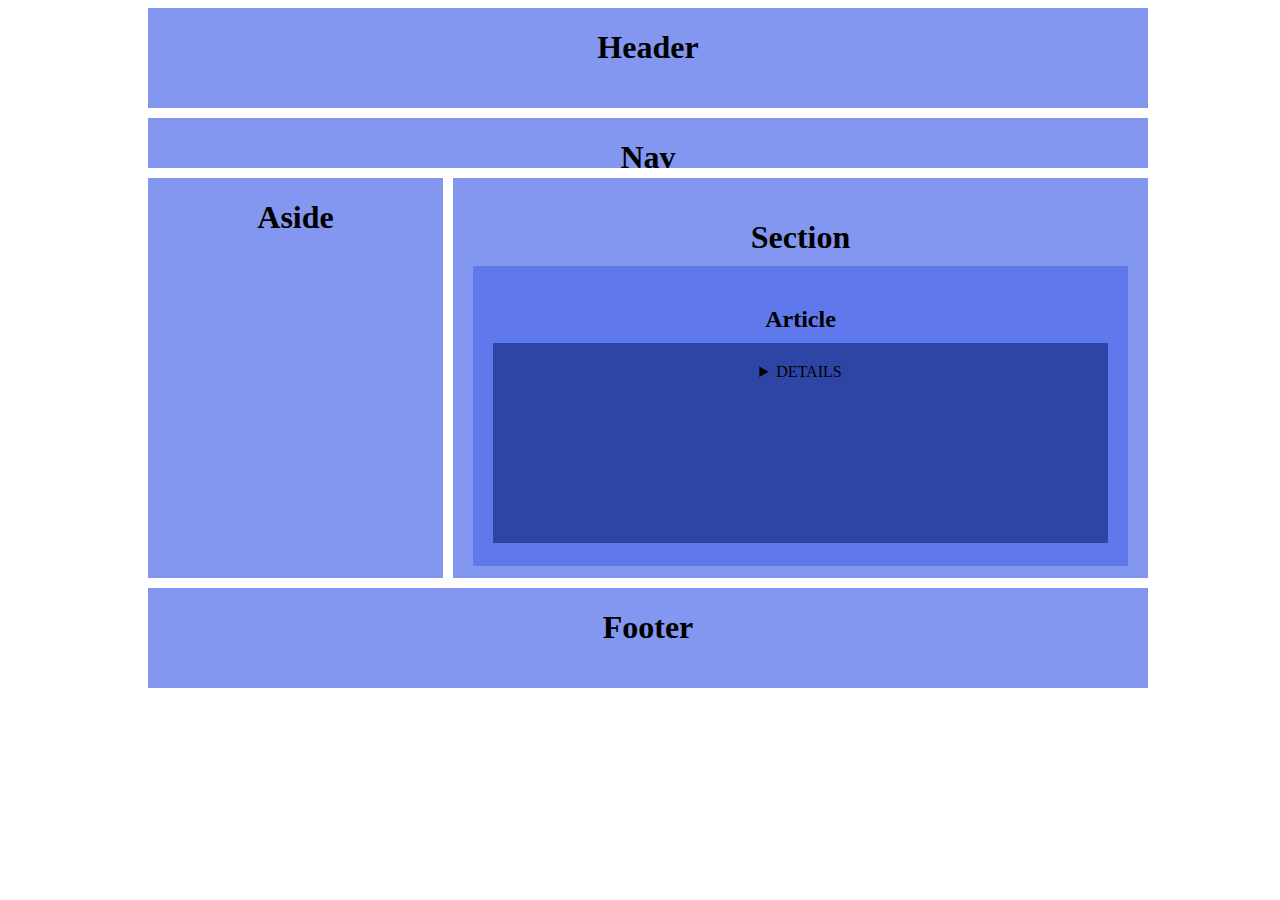
<file: TP1.2/index.html>
<html lang="en">
	<head>
		<meta charset="UTF-8" />
		<meta name="viewport" content="width=device-width, initial-scale=1.0" />
		<link rel="stylesheet" href="style.css" />
		<title>Trabajo Practico 1.2</title>
	</head>

	<body>
		<div class="wrapper">
			<header><h1>Header</h1></header>

			<nav><h1>Nav</h1></nav>

			<aside>
				<h1>Aside</h1>
			</aside>

			<section>
				<h1>Section</h1>

				<article>
					<h2>Article</h2>

					<details>
						<summary>DETAILS</summary>
						<p>summary</p>
					</details>
				</article>
			</section>

			<footer><h1>Footer</h1></footer>
		</div>
	</body>
</html>
</file>
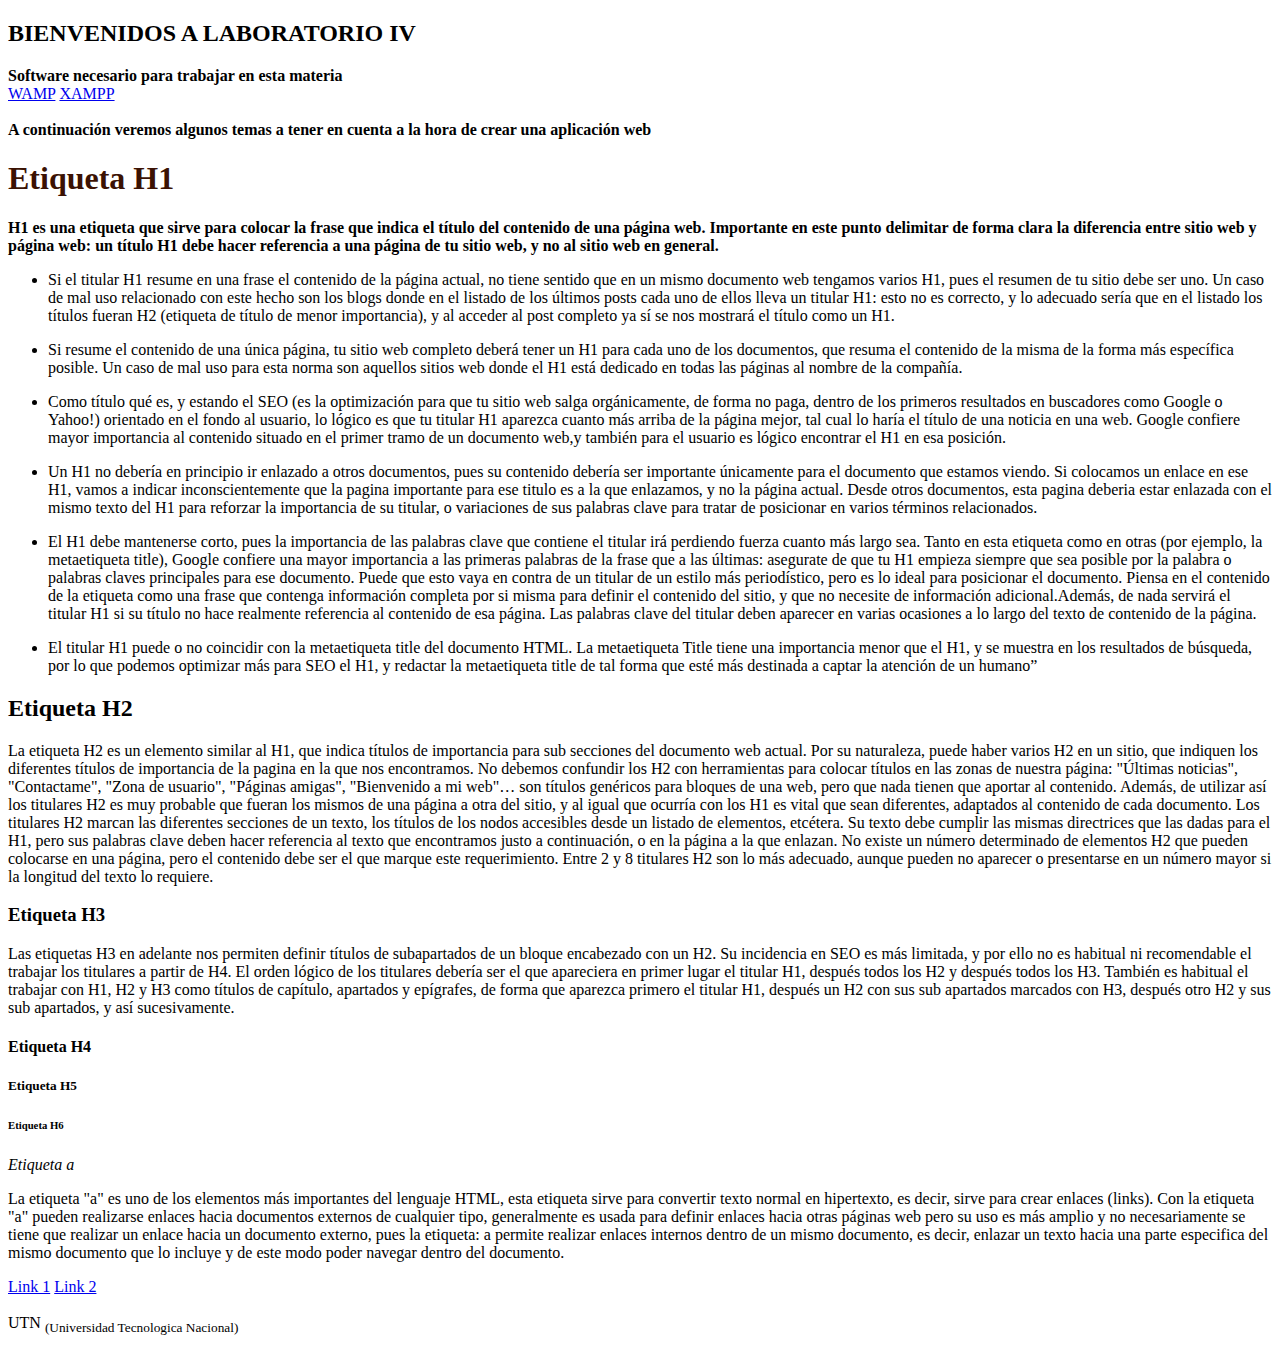
<file: TP1/index.html>
<!DOCTYPE html>

<html>
	<head>
		<meta charset="utf-8" />
		<title>LABORATORIO IV 202-?-</title>
		<style>
			h1 {
				color: rgb(59, 18, 3);
			}
		</style>
	</head>

	<header>
		<h2>BIENVENIDOS A LABORATORIO IV</h2>
	</header>

	<nav>
		<strong>
			Software necesario para trabajar en esta materia
		</strong>
		<br />
		<a href="http://www.wampserver.com/en/"> WAMP</a>
		<a href="https://www.apachefriends.org/index.html"> XAMPP</a>
	</nav>
	<br />
	<body>
		<script src="" async defer></script>
		<strong
			>A continuación veremos algunos temas a tener en cuenta a la hora de crear
			una aplicación web
		</strong>

		<h1>Etiqueta H1</h1>

		<strong
			>H1 es una etiqueta que sirve para colocar la frase que indica el título
			del contenido de una página web. Importante en este punto delimitar de
			forma clara la diferencia entre sitio web y página web: un título H1 debe
			hacer referencia a una página de tu sitio web, y no al sitio web en
			general.
		</strong>

		<ul>
			<li>
				<p>
					Si el titular H1 resume en una frase el contenido de la página actual,
					no tiene sentido que en un mismo documento web tengamos varios H1,
					pues el resumen de tu sitio debe ser uno. Un caso de mal uso
					relacionado con este hecho son los blogs donde en el listado de los
					últimos posts cada uno de ellos lleva un titular H1: esto no es
					correcto, y lo adecuado sería que en el listado los títulos fueran H2
					(etiqueta de título de menor importancia), y al acceder al post
					completo ya sí se nos mostrará el título como un H1.
				</p>
			</li>
			<li>
				<p>
					Si resume el contenido de una única página, tu sitio web completo
					deberá tener un H1 para cada uno de los documentos, que resuma el
					contenido de la misma de la forma más específica posible. Un caso de
					mal uso para esta norma son aquellos sitios web donde el H1 está
					dedicado en todas las páginas al nombre de la compañía.
				</p>
			</li>
			<li>
				<p>
					Como título qué es, y estando el SEO (es la optimización para que tu
					sitio web salga orgánicamente, de forma no paga, dentro de los
					primeros resultados en buscadores como Google o Yahoo!) orientado en
					el fondo al usuario, lo lógico es que tu titular H1 aparezca cuanto
					más arriba de la página mejor, tal cual lo haría el título de una
					noticia en una web. Google confiere mayor importancia al contenido
					situado en el primer tramo de un documento web,y también para el
					usuario es lógico encontrar el H1 en esa posición.
				</p>
			</li>
			<li>
				<p>
					Un H1 no debería en principio ir enlazado a otros documentos, pues su
					contenido debería ser importante únicamente para el documento que
					estamos viendo. Si colocamos un enlace en ese H1, vamos a indicar
					inconscientemente que la pagina importante para ese titulo es a la que
					enlazamos, y no la página actual. Desde otros documentos, esta pagina
					deberia estar enlazada con el mismo texto del H1 para reforzar la
					importancia de su titular, o variaciones de sus palabras clave para
					tratar de posicionar en varios términos relacionados.
				</p>
			</li>
			<li>
				<p>
					El H1 debe mantenerse corto, pues la importancia de las palabras clave
					que contiene el titular irá perdiendo fuerza cuanto más largo sea.
					Tanto en esta etiqueta como en otras (por ejemplo, la metaetiqueta
					title), Google confiere una mayor importancia a las primeras palabras
					de la frase que a las últimas: asegurate de que tu H1 empieza siempre
					que sea posible por la palabra o palabras claves principales para ese
					documento. Puede que esto vaya en contra de un titular de un estilo
					más periodístico, pero es lo ideal para posicionar el documento.
					Piensa en el contenido de la etiqueta como una frase que contenga
					información completa por si misma para definir el contenido del sitio,
					y que no necesite de información adicional.Además, de nada servirá el
					titular H1 si su título no hace realmente referencia al contenido de
					esa página. Las palabras clave del titular deben aparecer en varias
					ocasiones a lo largo del texto de contenido de la página.
				</p>
			</li>
			<li>
				<p>
					El titular H1 puede o no coincidir con la metaetiqueta title del
					documento HTML. La metaetiqueta Title tiene una importancia menor que
					el H1, y se muestra en los resultados de búsqueda, por lo que podemos
					optimizar más para SEO el H1, y redactar la metaetiqueta title de tal
					forma que esté más destinada a captar la atención de un humano”
				</p>
			</li>
		</ul>

		<h2>Etiqueta H2</h2>

		<p>
			La etiqueta H2 es un elemento similar al H1, que indica títulos de
			importancia para sub secciones del documento web actual. Por su
			naturaleza, puede haber varios H2 en un sitio, que indiquen los diferentes
			títulos de importancia de la pagina en la que nos encontramos. No debemos
			confundir los H2 con herramientas para colocar títulos en las zonas de
			nuestra página: "Últimas noticias", "Contactame", "Zona de usuario",
			"Páginas amigas", "Bienvenido a mi web"… son títulos genéricos para
			bloques de una web, pero que nada tienen que aportar al contenido. Además,
			de utilizar así los titulares H2 es muy probable que fueran los mismos de
			una página a otra del sitio, y al igual que ocurría con los H1 es vital
			que sean diferentes, adaptados al contenido de cada documento. Los
			titulares H2 marcan las diferentes secciones de un texto, los títulos de
			los nodos accesibles desde un listado de elementos, etcétera. Su texto
			debe cumplir las mismas directrices que las dadas para el H1, pero sus
			palabras clave deben hacer referencia al texto que encontramos justo a
			continuación, o en la página a la que enlazan. No existe un número
			determinado de elementos H2 que pueden colocarse en una página, pero el
			contenido debe ser el que marque este requerimiento. Entre 2 y 8 titulares
			H2 son lo más adecuado, aunque pueden no aparecer o presentarse en un
			número mayor si la longitud del texto lo requiere.
		</p>

		<h3>Etiqueta H3</h3>

		<p>
			Las etiquetas H3 en adelante nos permiten definir títulos de subapartados
			de un bloque encabezado con un H2. Su incidencia en SEO es más limitada, y
			por ello no es habitual ni recomendable el trabajar los titulares a partir
			de H4. El orden lógico de los titulares debería ser el que apareciera en
			primer lugar el titular H1, después todos los H2 y después todos los H3.
			También es habitual el trabajar con H1, H2 y H3 como títulos de capítulo,
			apartados y epígrafes, de forma que aparezca primero el titular H1,
			después un H2 con sus sub apartados marcados con H3, después otro H2 y sus
			sub apartados, y así sucesivamente.
		</p>

		<h4>Etiqueta H4</h4>
		<h5>Etiqueta H5</h5>
		<h6>Etiqueta H6</h6>

		<em>Etiqueta a</em>

		<p>
			La etiqueta "a" es uno de los elementos más importantes del lenguaje HTML,
			esta etiqueta sirve para convertir texto normal en hipertexto, es decir,
			sirve para crear enlaces (links). Con la etiqueta "a" pueden realizarse
			enlaces hacia documentos externos de cualquier tipo, generalmente es usada
			para definir enlaces hacia otras páginas web pero su uso es más amplio y
			no necesariamente se tiene que realizar un enlace hacia un documento
			externo, pues la etiqueta: a permite realizar enlaces internos dentro de
			un mismo documento, es decir, enlazar un texto hacia una parte especifica
			del mismo documento que lo incluye y de este modo poder navegar dentro del
			documento.
		</p>

		<a href="http://bit.ly/2Tpkx2q">Link 1</a>
		<a href="http://bit.ly/2Z1oziB">Link 2</a>
	</body>

	<footer>
		<br />
		UTN <sub>(Universidad Tecnologica Nacional)</sub>
	</footer>
</html>
</file>
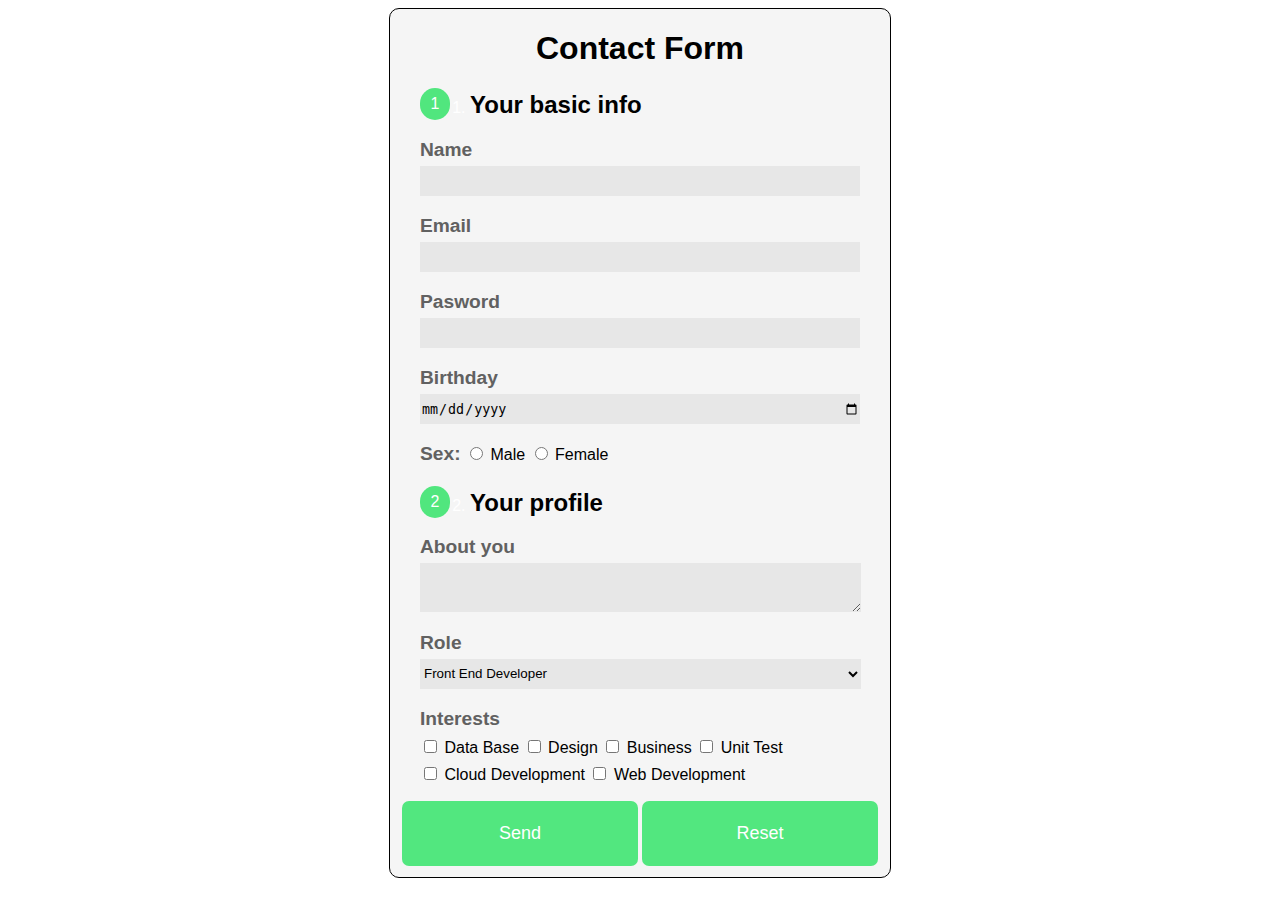
<file: TP2/index.html>
<html lang="en">
	<head>
		<meta charset="UTF-8" />
		<meta name="viewport" content="width=device-width, initial-scale=1.0" />
		<link rel="stylesheet" href="style.css" />
		<title>Document</title>
	</head>
	<body>
		<div class="wrapper">
			<h1>Contact Form</h1>
			<ol class="rounded-list">
				<li>
					<p>Your basic info</p>

					<form action="">
						<p>Name</p>
						<input type="text" name="name" id="name" />

						<p>Email</p>
						<input type="email" name="email" id="email" />

						<p>Pasword</p>
						<input type="password" name="password" id="password" />

						<p>Birthday</p>
						<input type="date" name="birthday" id="birthday" />

						<div>
							<br />
							<p class="aligner">Sex:</p>

							<input
								style="width: auto; height: auto;"
								type="radio"
								name="gender"
								id="maleRadio"
								value="male"
							/>
							<label for="maleRadio" style="color: black;">Male</label>

							<input
								style="width: auto; height: auto;"
								type="radio"
								name="gender"
								id="femaleRadio"
								value="female"
							/>
							<label for="femaleRadio">Female</label>
						</div>
					</form>
				</li>
				<li>
					<p>Your profile</p>

					<form style="width: 90%;" action="">
						<p>About you</p>
						<textarea name="" id="" rows="3"></textarea>

						<p>Role</p>
						<select name="" id="select">
							<option value="FrontEnd">Front End Developer </option>
							<option value="BackEnd">Back End Developer</option>
						</select>

						<p>Interests</p>

						<div style="width: 85%;">
							<input class="sizer" type="checkbox" name="c" id="c1" />
							<label for="">Data Base</label>

							<input class="sizer" type="checkbox" name="c" id="c2" />
							<label for="">Design</label>

							<input class="sizer" type="checkbox" name="c" id="c3" />
							<label for="">Business</label>

							<input class="sizer" type="checkbox" name="c" id="c4" />
							<label for="">Unit Test</label>

							<input class="sizer" type="checkbox" name="c" id="c5" />
							<label for="">Cloud Development</label>

							<input class="sizer" type="checkbox" name="c" id="c6" />
							<label for="">Web Development</label>
						</div>
					</form>

					<div style="display: flex; width: 96%; margin-left: -70;">
						<input class="bottomButton" type="button" value="Send" />
						<input class="bottomButton" type="button" value="Reset" />
					</div>
				</li>
			</ol>
		</div>
	</body>
</html>
</file>
<file: TP1.2/style.css>
* {
	text-align: center;
	margin-bottom: 10px;
	width: 100%;
	box-sizing: border-box;
}

.wrapper {
	width: 1000px;
	margin: auto;
}

header {
	height: 100px;
	background-color: #8397f0;
	float: left;
}

nav {
	height: 50px;
	background-color: #8397f0;
	float: left;
}

aside {
	width: 295px;
	background-color: #8397f0;
	float: left;
	height: 400px;
	margin-right: 5px;
}

section {
	width: 695px;
	background-color: #8397f0;
	float: left;
	height: 400px;
	margin-left: 5px;
	padding: 20px;
}

footer {
	height: 100px;
	background-color: #8397f0;
	float: left;
}

article {
	height: 300px;
	background-color: #5f79ec;
	padding: 20px;
	float: left;
}

details {
	height: 200px;
	background-color: #2f45a5;
	padding: 20px;
	float: left;
}
</file>
<file: TP2/style.css>
.wrapper {
	text-align: center;
	border-width: 1px;
	border-radius: 10px;
	border-style: solid;
	max-width: 500px;
	margin: auto;
	background-color: rgba(0, 0, 0, 0.041);
	font-family: 'Nunito', sans-serif;
}

.aligner {
	display: inline;
}

.sizer {
	margin-top: 10;
	width: auto;
	height: auto;
}

.bottomButton {
	background-color: #52e77f;
	color: white;
	font-size: large;
	margin: 1 2 -5 2;
	height: 65;
	border-radius: 7px;
}

.bottomButton:hover {
	background-color: #49c76f;
}

ol {
	counter-reset: li;
	padding: 0;
}

.rounded-list li {
	text-align: left;
	position: relative;
	left: 80;
	color: white;
}

.rounded-list li:before {
	content: counter(li);
	counter-increment: li;
	position: absolute;
	left: -50;
	margin-top: -3;
	background: #51e67e;
	width: 30;
	line-height: 2;
	text-align: center;
	border-radius: 50px;
}

li p {
	font-weight: bold;
	font-size: 24;
	color: black;
	margin-bottom: 10;
}

form p {
	margin-bottom: 0;
	/* font-weight: 550; */
	font-size: larger;
	color: rgb(97, 97, 97);
}

input {
	height: 30px;
	width: 80%;
	border: 0;
	background-color: rgba(0, 0, 0, 0.055);
	margin-top: 5;
}

form {
	margin-left: -50;
}

label {
	color: black;
}

textarea {
	margin-top: 5px;
	width: 98%;
	background-color: rgba(0, 0, 0, 0.055);
	border: 0;
}

select {
	border: 0;
	margin-top: 5px;
	width: 98%;
	height: 30px;
	background-color: rgba(0, 0, 0, 0.055);
}
</file>
